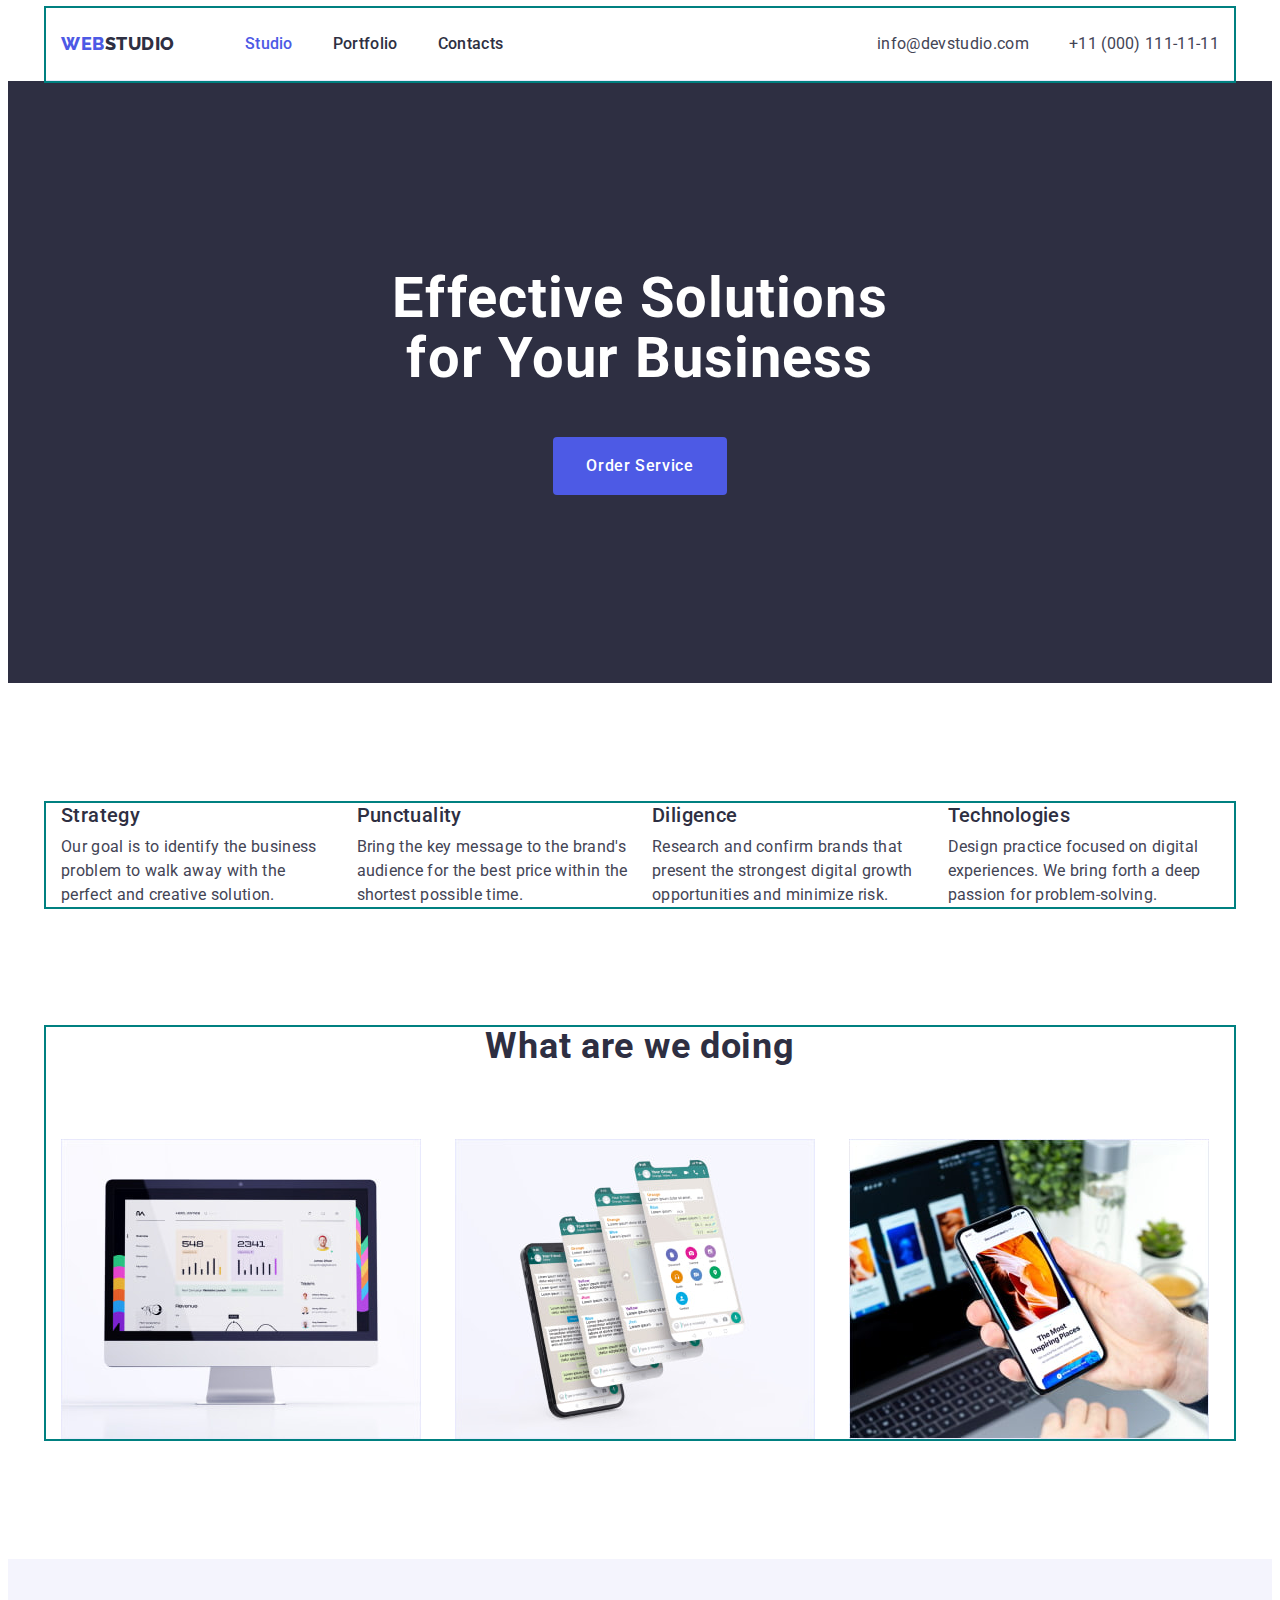
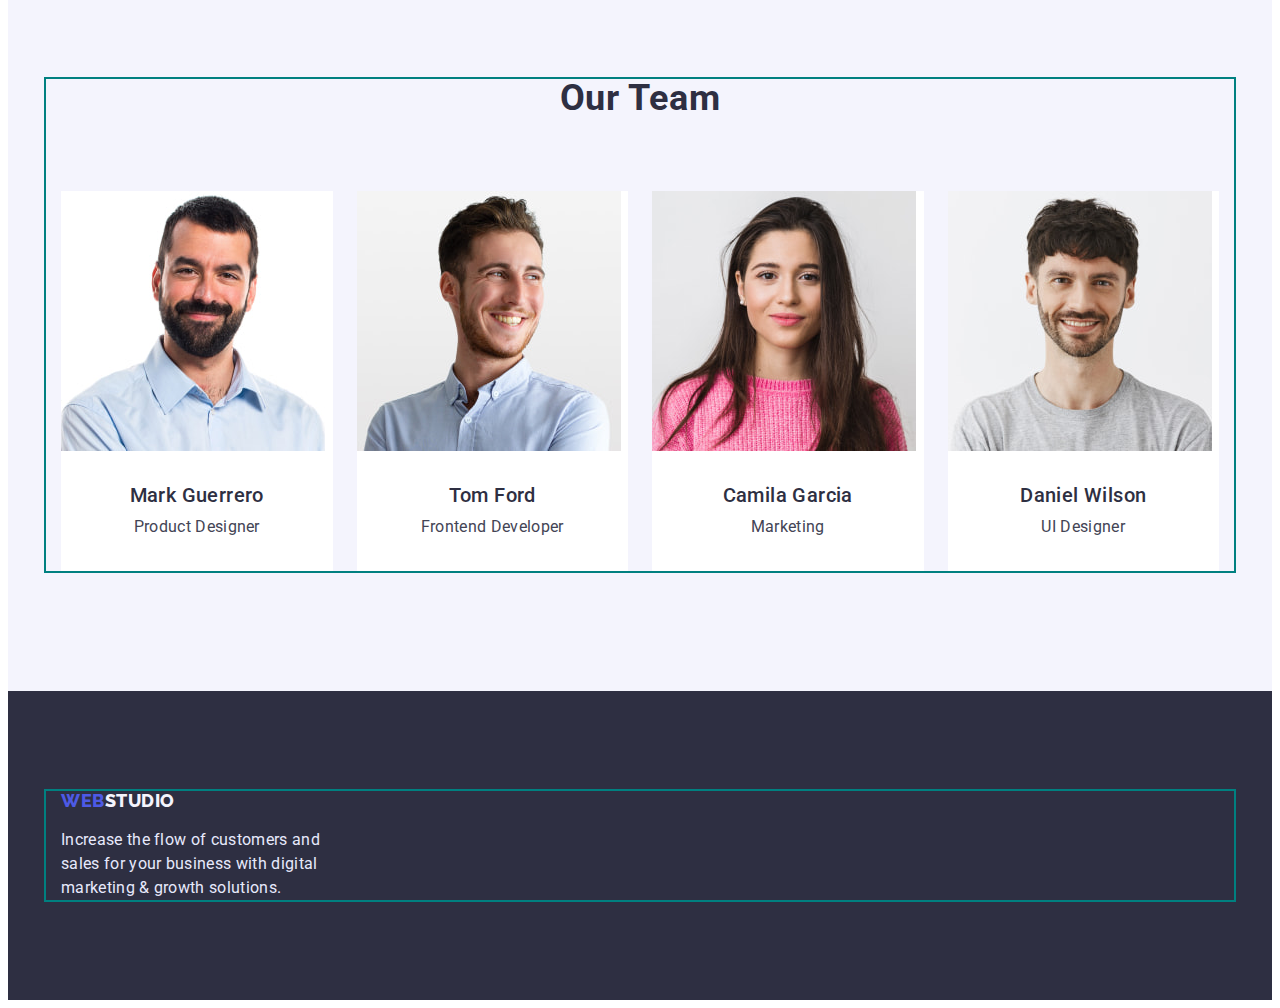
<file: index.html>
<!DOCTYPE html>
<html lang="en">
<head>
    <meta charset="UTF-8">
    <meta http-equiv="X-UA-Compatible" content="IE=edge">
    <meta name="viewport" content="width=device-width, initial-scale=1.0">
    <title>goit-markup-hw-02</title>
    <link rel="preconnect" href="https://fonts.googleapis.com"><link rel="preconnect" href="https://fonts.gstatic.com" crossorigin><link href="https://fonts.googleapis.com/css2?family=Raleway:wght@800&family=Roboto:wght@400;500;700&display=swap" rel="stylesheet">
    <link rel="stylesheet" href="https://cdnjs.cloudflare.com/ajax/libs/modern-normalize/1.1.0/modern-normalize.min.css" integrity="sha512-wpPYUAdjBVSE4KJnH1VR1HeZfpl1ub8YT/NKx4PuQ5NmX2tKuGu6U/JRp5y+Y8XG2tV+wKQpNHVUX03MfMFn9Q==" crossorigin="anonymous" referrerpolicy="no-referrer" />
    <link rel="stylesheet" href="./css/styles.css">
</head>
<body>
    <!-- Шапка сайту-->
    <header class="header">
        <div class="container header-container">
            <nav class="header-navigation">
                <a href="./index.html" class="header-logo link"> <span class="web-logo">Web</span>Studio</a>
                <ul class="header-site-list list">
                    <li class="header-item"><a href="./index.html" class="header-link link current">Studio</a></li>
                    <li class="header-item"><a href="./portfolio.html" class="header-link link">Portfolio</a></li>
                    <li class="header-item"><a href="" class="header-link link">Contacts</a></li>
                </ul> 
            </nav>
                <!-- Контакти -->
            <address class="header-adress">
                <ul class="header-nav-list list">
                    <li class="header-mail"><a href="mailto:info@devstudio.com" class="header-adress-link link">info@devstudio.com</a></li>
                    <li class="header-tel "><a href="tel:+110001111111" class="header-adress-link link">+11 (000) 111-11-11</a></li>
                </ul>
            </address>   
        </div> 
    </header>

    <main>
        <!--Назва сайту-->
        <section class="hero">
            <div class="">
                <h1 class="hero-title">Effective Solutions for Your Business</h1>
                <button type="button" class="hero-button">Order Service</button>
            </div>
        </section>

        <!--Переваги-->
        <section class="features">
            <div class="container">
                <h2 class="hidden-title">Features </h2>
    
                <ul class="features-list list">
                    <li class="features-item">
                        <h3 class="features-title">Strategy</h3>
                        <p class="features-paragraph">Our goal is to identify the business
                            problem to walk away with the perfect and creative solution. </p>
                    </li>
                    <li class="features-item">
                        <h3 class="features-title">Punctuality</h3>
                        <p class="features-paragraph">Bring the key message to the brand's audience for the best price within the shortest possible time. </p>
                    </li>
                    <li class="features-item">
                        <h3 class="features-title">Diligence</h3>
                        <p class="features-paragraph">Research and confirm brands that present the strongest digital growth opportunities and minimize risk. </p>
                    </li>
                    <li class="features-item">
                        <h3 class="features-title">Technologies</h3>
                        <p class="features-paragraph">Design practice focused on digital experiences. We bring forth a deep passion for problem-solving. </p>
                    </li>
                </ul>
            </div>
        </section>

        <!--Що ми робимо-->
        <section class="work">
            <div class="container">
                <h2 class="work-title">What are we doing</h2>
    
                <ul class="work-list list">
                    <li class="work-item"><img src="./images/comp.jpg" alt="Computer" width="360"></li>
                    <li class="work-item"><img src="./images/messenger.jpg" alt="Messenger" width="360"></li>
                    <li class="work-item"><img src="./images/iphone.jpg" alt="Telephone" width="360"></li>
                </ul>
            </div>
        </section>

        <!--Наша команда-->
        <section class="team">
            <div class="container">
                <h2 class="team-title">Our Team</h2>
    
                <ul class="team-list list">
                    <li class="team-item">
                        <img src="./images/mark.jpg" alt="Mark Guerrero" width="264">
                        <div class="team-container">
                            <h3 class="team-name">Mark Guerrero</h3>
                            <p class="team-subtitle">Product Designer</p>
                        </div>
                    </li>
                    <li class="team-item">
                        <img src="./images/tom.jpg" alt="Tom Ford" width="264">
                        <div class="team-container">
                            <h3 class="team-name">Tom Ford</h3>
                            <p class="team-subtitle">Frontend Developer</p>
                        </div>
                    </li>
                    <li class="team-item">
                        <img src="./images/camila.jpg" alt="Camila Garcia" width="264">
                        <div class="team-container">
                            <h3 class="team-name">Camila Garcia</h3>
                            <p class="team-subtitle">Marketing</p>
                        </div>
                    </li>
                    <li class="team-item">
                        <img src="./images/daniel.jpg" alt="Daniel Wilson" width="264">
                        <div class="team-container">
                            <h3 class="team-name">Daniel Wilson</h3>
                            <p class="team-subtitle">UI Designer</p>
                        </div>
                    </li>
                </ul>
            </div>
        </section>
    </main>
    
    <!-- Футер -->
    <footer class="footer">
        <div class="container">
            <a href="./index.html" class="footer-logo link"> <span class="web-logo">Web</span>Studio</a>
            <p class="footer-text">Increase the flow of customers and sales for your business with digital marketing & growth solutions.</p>
        </div>
    </footer>

</body>
</html>
</file>
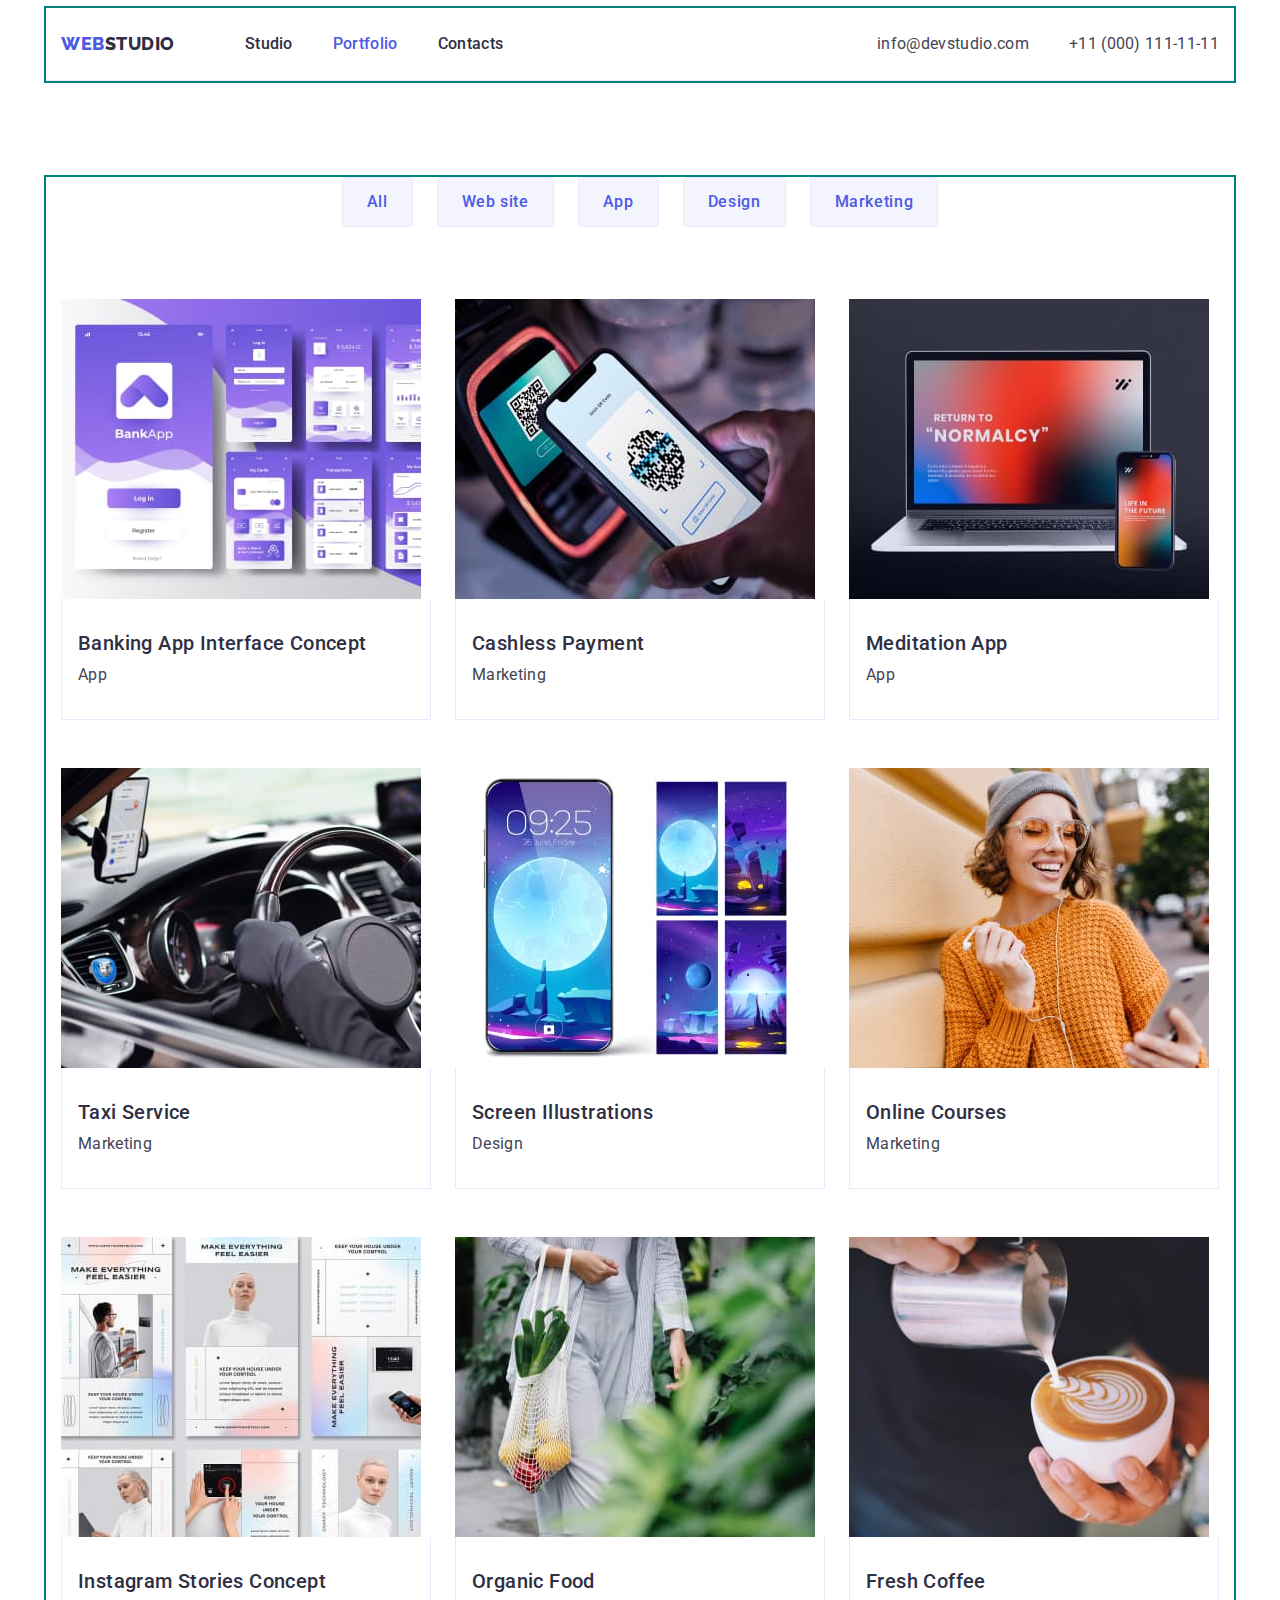
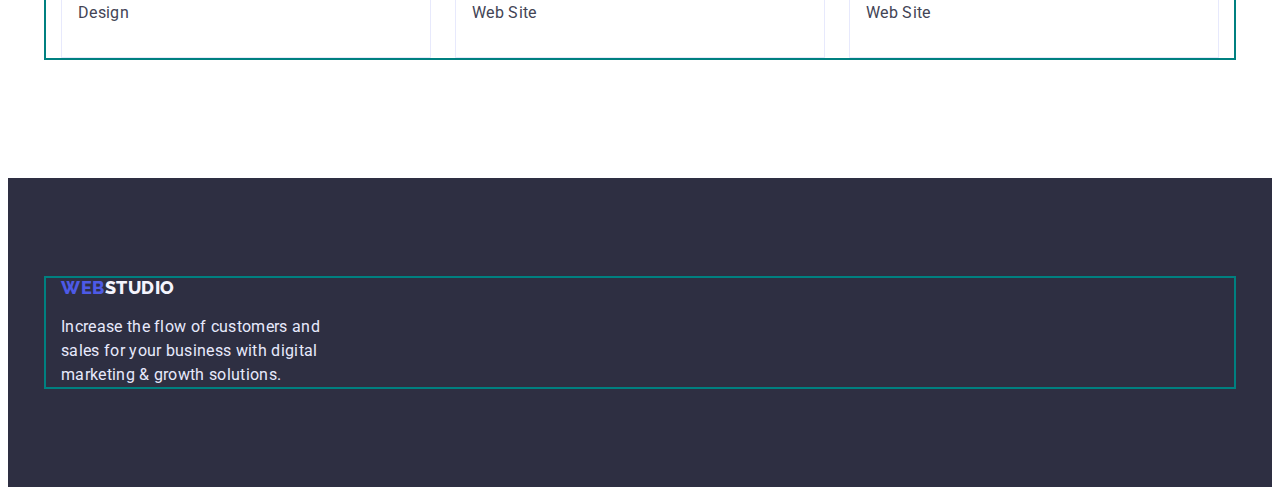
<file: portfolio.html>
<!DOCTYPE html>
<html lang="en">
<head>
    <meta charset="UTF-8">
    <meta http-equiv="X-UA-Compatible" content="IE=edge">
    <meta name="viewport" content="width=device-width, initial-scale=1.0">
    <title>goit-markup-hw-02</title>
    <link rel="preconnect" href="https://fonts.googleapis.com"><link rel="preconnect" href="https://fonts.gstatic.com" crossorigin><link href="https://fonts.googleapis.com/css2?family=Raleway:wght@800&family=Roboto:wght@400;500;700&display=swap" rel="stylesheet">
    <link rel="stylesheet" href="https://cdnjs.cloudflare.com/ajax/libs/modern-normalize/1.1.0/modern-normalize.min.css" integrity="sha512-wpPYUAdjBVSE4KJnH1VR1HeZfpl1ub8YT/NKx4PuQ5NmX2tKuGu6U/JRp5y+Y8XG2tV+wKQpNHVUX03MfMFn9Q==" crossorigin="anonymous" referrerpolicy="no-referrer" />
    <link rel="stylesheet" href="./css/styles.css">
</head>
<body>
    <!-- Шапка сайту-->
    <header class="header">
        <div class="container header-container">
            <nav class="header-navigation">
                <a href="./index.html" class="header-logo link"> <span class="web-logo">Web</span>Studio</a>
                <ul class="header-site-list list">
                    <li class="header-item"><a href="./index.html" class="header-link link">Studio</a></li>
                    <li class="header-item"><a href="./portfolio.html" class="header-link link current">Portfolio</a></li>
                    <li class="header-item"><a href="" class="header-link link">Contacts</a></li>
                </ul> 
            </nav>
                <!-- Контакти -->
                <address class="header-adress">
                    <ul class="header-nav-list list">
                        <li class="header-mail"><a href="mailto:info@devstudio.com" class="header-adress-link link">info@devstudio.com</a></li>
                        <li class="header-tel "><a href="tel:+110001111111" class="header-adress-link link">+11 (000) 111-11-11</a></li>
                    </ul>
                </address>  
        </div>
    </header>
    <main>
        <!-- Послуги -->
        <section class="services">
            <div class="container">
                <h2 class="hidden-title">Services</h2>
                <ul class="services-list list">
                    <li class="services-item"><button type="button" class="services-button">All</button></li>
                    <li class="services-item"><button type="button" class="services-button">Web site</button></li>
                    <li class="services-item"><button type="button" class="services-button">App</button></li>
                    <li class="services-item"><button type="button" class="services-button">Design</button></li>
                    <li class="services-item"><button type="button" class="services-button">Marketing</button></li>
                </ul>
                <!-- Приклади робіт -->
                <h2 class="hidden-title">work examples</h2>
                <ul class="examples-list list">
                    <li class="examples-item">
                        <a href="" class="link"><img src="./portfolio/banking.jpg" alt="Banking app interface" width="360">
                            <div class="examples-container">
                                <h3 class="examples-title">Banking App Interface Concept</h3>
                                <p class="examples-subtitle">App</p></a>
                            </div>
                    </li>
                    <li class="examples-item">
                        <a href="" class="link"><img src="./portfolio/payment.jpg" alt="Cashless Payment" width="360">
                        <div class="examples-container">
                            <h3 class="examples-title">Cashless Payment</h3>
                            <p class="examples-subtitle">Marketing</p></a>
                        </div>
                    </li>
                    <li class="examples-item">
                        <a href="" class="link"><img src="./portfolio/laptop.jpg" alt="Laptop" width="360">
                        <div class="examples-container">
                            <h3 class="examples-title">Meditation App</h3>
                            <p class="examples-subtitle">App</p></a>
                        </div>
                    </li>
                    <li class="examples-item">
                        <a href="" class="link"><img src="./portfolio/taxi.jpg" alt="Taxi" width="360">
                        <div class="examples-container">
                            <h3 class="examples-title">Taxi Service</h3>
                            <p class="examples-subtitle">Marketing</p></a>
                        </div>
                    </li>
                    <li class="examples-item">
                        <a href="" class="link"><img src="./portfolio/screen.jpg" alt="Screen illustration" width="360">
                        <div class="examples-container">
                            <h3 class="examples-title">Screen Illustrations</h3>
                            <p class="examples-subtitle">Design</p></a>
                        </div>
                    </li>
                    <li class="examples-item">
                        <a href="" class="link"><img src="./portfolio/courses.jpg" alt="Girl" width="360">
                        <div class="examples-container">
                            <h3 class="examples-title">Online Courses</h3>
                            <p class="examples-subtitle">Marketing</p></a>
                        </div>
                    </li>
                    <li class="examples-item">
                        <a href="" class="link"><img src="./portfolio/inst.jpg" alt="Instagram stories" width="360">
                        <div class="examples-container">
                            <h3 class="examples-title">Instagram Stories Concept</h3>
                            <p class="examples-subtitle">Design</p></a>
                        </div>
                    </li>
                    <li class="examples-item">
                        <a href="" class="link"><img src="./portfolio/food.jpg" alt="Organic Food" width="360">
                        <div class="examples-container">
                            <h3 class="examples-title">Organic Food</h3>
                            <p class="examples-subtitle">Web Site</p></a>
                        </div>
                    </li>
                    <li class="examples-item">
                        <a href="" class="link"><img src="./portfolio/coffee.jpg" alt="cappuchino" width="360">
                        <div class="examples-container">
                            <h3 class="examples-title">Fresh Coffee</h3>
                            <p class="examples-subtitle">Web Site</p></a>
                        </div>
                    </li>
                </ul>
            </div>
        </section>
    </main>
    <!-- Футер -->
    <footer class="footer">
            <div class="container">
                <a href="./index.html" class="footer-logo link"> <span class="web-logo">Web</span>Studio</a>
                <p class="footer-text">Increase the flow of customers and sales for your business with digital marketing & growth solutions.</p>
            </div>
    </footer>
</body>
</html>
</file>
<file: css/styles.css>
:root {--main-text-color: #434455;
    --second-text-color: #2E2F42;
    --accent-color: #4D5AE5;
    --main-white-color: #ffffff;
    --second-cloud-color:  #F4F4FD;
    --corn-color: #E7E9FC;
    --hover-bgc: #404BBF;
    --typical-line-height: 1.5;
    --typical-letter-spacing: 0.02em;}

body {background-color: var(--main-white-color);
    color: var(--main-text-color);
    font-family: 'Roboto', sans-serif;
    font-weight: 400;}

h1, h2, h3, h4, h5, h6, p {margin: 0;}

ul {margin: 0; padding-left: 0;}

img {display: block;
max-width: 100%;
height: auto;}

.list {list-style: none;}

.link {text-decoration: none;}

.container {max-width: 1158px;
padding-left: 15px;
padding-right: 15px;
margin-left: auto;
margin-right: auto;
outline: 2px solid teal;}

.header a {
    display: block;
padding-top: 24px;
padding-bottom: 24px;}

.hidden-title {position: absolute;
    width: 1px;
    height: 1px;
    margin: -1px;
    border: 0;
    padding: 0;
    
    white-space: nowrap;
    clip-path: inset(100%);
    clip: rect(0 0 0 0);
    overflow: hidden;}

/* .header { } */

.header-navigation {display: flex;
align-items: center;}

.header-site-list {display: flex;}

.header-item:not(:last-child) {margin-right: 40px;}

.header-container {display: flex;
align-items: center;
border-bottom: 1px solid var(--corn-color);}

/* Лого */

.header-logo {color: var(--second-text-color);
font-family: 'Raleway', sans-serif;
font-weight: 800;
font-size: 18px;
line-height: 1.33;
letter-spacing: 0.03em;
text-transform: uppercase;
margin-right: 70px;}

.web-logo {color: var(--accent-color)}

.header-logo:hover,
.header-logo:focus,
.header-logo:active {color: var(--accent-color)}

/* Навігація */

.header-link {font-weight: 500;
    font-size: 16px;
    line-height: var(--typical-line-height);
    letter-spacing: var(--typical-letter-spacing);
    color: var(--second-text-color)}

.header-link:hover,
.header-link:focus,
.header-link:active { color: var(--accent-color)}

.current {color: var(--accent-color)}

/* Контакти */

.header-adress-link {font-style: normal;
font-size: 16px;
line-height: var(--typical-line-height);
letter-spacing: var(--typical-letter-spacing);
color: var(--main-text-color);}

.header-adress-link:hover,
.header-adress-link:focus,
.header-adress-link:active {color: var(--accent-color)}

.header-nav-list {display: flex;}

.header-adress {margin-left: auto;}

.header-mail {margin-right: 40px;}

/* .header-tel {} */

/* Назва сайту */

.hero {background-color: var(--second-text-color);
    text-align: center;
padding-top: 188px;
padding-bottom: 188px;
}

.hero-title {font-size: 56px;
line-height: 1.07;
letter-spacing: var(--typical-letter-spacing);
color: var(--main-white-color);
margin-bottom: 48px;
margin-left: auto;
margin-right: auto;
max-width: 496px;}

   /* Кнопка замовлення */

.hero-button {font-family: inherit;
    font-weight: 500;
    font-size: 16px;
    line-height: var(--typical-line-height);
    letter-spacing: 0.04em;
    color: var(--main-white-color);
    background-color: var(--accent-color);
    cursor: pointer;
    margin-left: auto;
    margin-right: auto;
    border: 1px solid transparent;
    border-radius: 4px;
padding: 16px 32px;
min-width: 169px;}

.hero-button:hover,
.hero-button:focus,
.hero-button:active{color:var(--second-cloud-color)}

/* Переваги */

.features {padding-top: 120px;
padding-bottom: 120px;}


.features-list {display: flex;}

.features-item {margin-right: 24px;}

.features-item {flex-basis: calc((100% - 72px) / 4);}

.features-item:nth-child(4n + 4) {margin-right: 0;}

.features-title {font-weight: 500;
    font-size: 20px;
    line-height: 1.2;
    letter-spacing: var(--typical-letter-spacing);
    color: var(--second-text-color);
    margin-bottom: 8px;}

.features-paragraph {font-size: 16px;
    line-height: var(--typical-line-height);
    letter-spacing: var(--typical-letter-spacing);}

/* Що ми робимо */

.work {padding-bottom: 120px;}

.work-title, .team-title {font-size: 36px;
    text-align: center;
    line-height: 1.11;
    letter-spacing: var(--typical-letter-spacing);
    color: var(--second-text-color);}

.work-title {margin-bottom: 72px;}
    
.work-list {display: flex;}

.work-item {margin-right: 24px;}

.work-item:nth-child(3n + 3) {margin-right: 0;}

.work-item {flex-basis: calc((100% - 48px) / 3);}

/* Наша команда  */

.team {background: var(--second-cloud-color);
padding-top: 120px;
padding-bottom: 120px;}

.team-list {display: flex;}

.team-title {margin-bottom: 72px;}

.team-container {padding: 32px 16px;;
text-align: center;}

.team-item {background-color: var(--main-white-color);
margin-right: 24px;}
    
.team-item:nth-child(4n+4) {margin-right: 0;}

.team-item {flex-basis: calc((100% - 72px) / 4);}

.team-name, .examples-title {font-weight: 500;
    font-size: 20px;
    line-height: 1.2;
    letter-spacing: var(--typical-letter-spacing);
    color:var(--second-text-color);}

.team-name {margin-bottom: 8px;}

.examples-list {display: flex;
    flex-wrap: wrap;
    row-gap: 48px;
    column-gap: 24px;}

.examples-item {flex-basis: calc((100% - 48px) / 3);}

.examples-container {padding-top: 32px;
padding-bottom: 32px;
padding-left: 16px;
border-bottom: 1px solid var(--corn-color);
border-left: 1px solid var(--corn-color);
border-right: 1px solid var(--corn-color);}

.examples-title {margin-bottom: 8px;}

.team-subtitle, .examples-subtitle {font-size: 16px;
color: var(--main-text-color);
line-height: var(--typical-line-height);
letter-spacing: var(--typical-letter-spacing);}

/* Футер */

.footer {background: var(--second-text-color);
padding-top: 100px;
padding-bottom: 100px;}

.footer-logo {color:var(--second-cloud-color);
    font-family: 'Raleway', sans-serif;
    font-weight: 800;
    font-size: 18px;
    line-height: 1.16;
    letter-spacing: 0.03em;
    text-transform: uppercase;}

.footer-logo:hover,
.footer-logo:focus,
.footer-logo:active {color: var(--accent-color)}

.footer-text {font-size: 16px;
    line-height: var(--typical-line-height);
    letter-spacing: var(--typical-letter-spacing);
    color: var(--corn-color);
    margin-top: 16px;
width: 264px;}

/* Послуги */

.services-list {display: flex;
margin-bottom: 72px;
justify-content: center;}

.services {padding-top: 96px;
padding-bottom: 120px;}

    .services-button {font-family: inherit;
    font-weight: 500;
    font-size: 16px;
    line-height: var(--typical-line-height);
    letter-spacing: 0.04em;
    color: var(--accent-color);
    background-color: var(--second-cloud-color);
    cursor: pointer;
    border: 1px solid var(--corn-color);
    border-radius: 4px;
    padding: 12px 24px;}

.services-item:not(:last-child) {margin-right: 24px;}    

.services-button:hover, 
.services-button:focus,
.services-button:active { color: var(--main-white-color);
background-color: var(--hover-bgc);}
</file>
